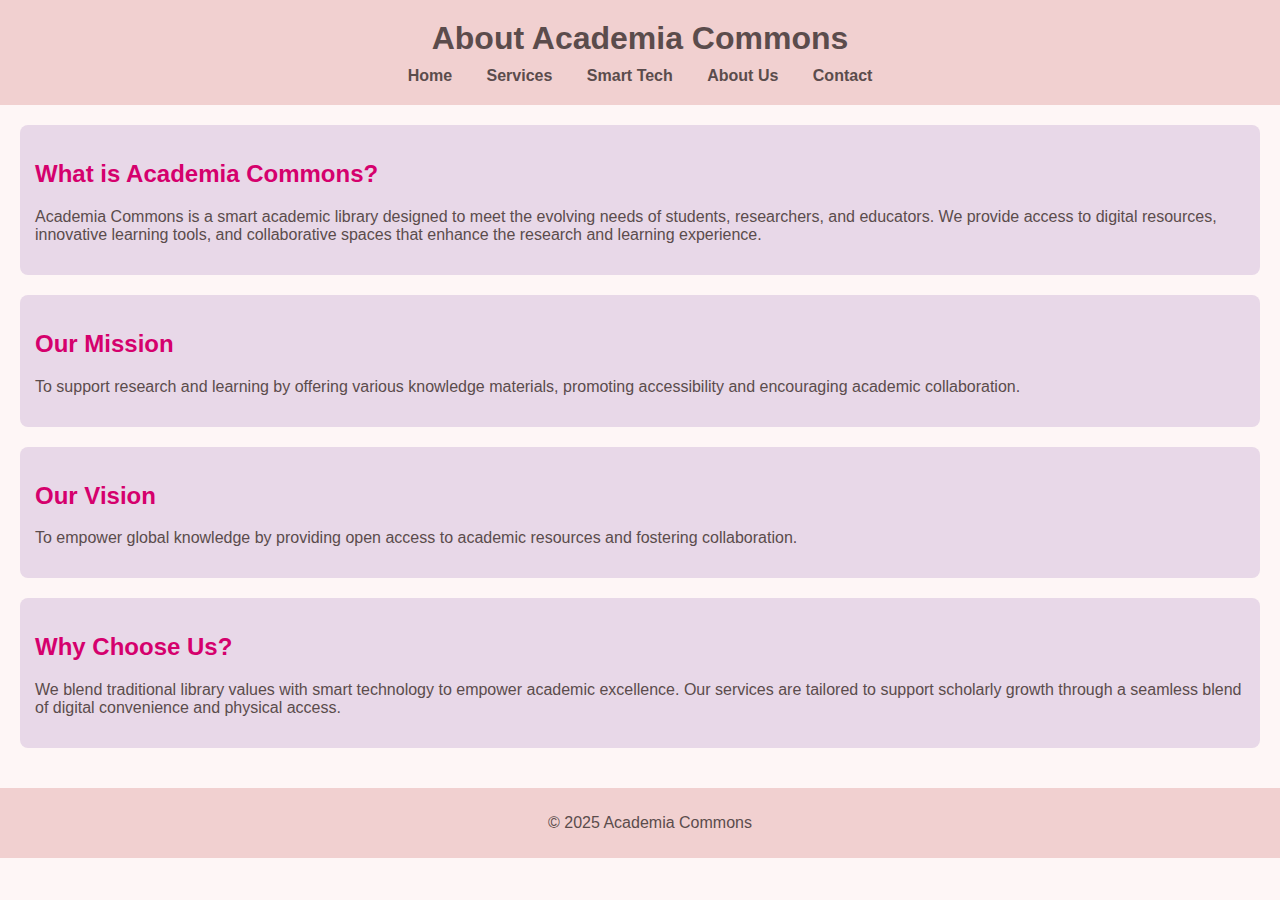
<file: about.html>
<!DOCTYPE html>
<html lang="en">
<head>
  <meta charset="UTF-8" />
  <meta name="viewport" content="width=device-width, initial-scale=1.0" />
  <title>About Us - Academia Commons</title>
  <link rel="stylesheet" href="about-style.css" />
</head>
<body>
  <header>
    <h1>About Academia Commons</h1>
    <nav>
      <a href="index.html">Home</a>
      <a href="services.html">Services</a>
      <a href="smart-tech.html">Smart Tech</a>
      <a href="about.html">About Us</a>
      <a href="contact.html">Contact</a>
    </nav>
  </header>

  <main>
    <section class="intro">
      <h2>What is Academia Commons?</h2>
      <p>
        Academia Commons is a smart academic library designed to meet the evolving needs of students, researchers, and educators.
        We provide access to digital resources, innovative learning tools, and collaborative spaces that enhance the research and learning experience.
      </p>
    </section>

    <section class="mission">
      <h2>Our Mission</h2>
      <p>
        To support research and learning by offering various knowledge materials, 
        promoting accessibility and encouraging academic collaboration.
      </p>
    </section>

    <section class="vision">
      <h2>Our Vision</h2>
      <p>
        To empower global knowledge by providing open access to academic resources and fostering collaboration.
      </p>
    </section>

    <section class="background">
      <h2>Why Choose Us?</h2>
      <p>
        We blend traditional library values with smart technology to empower academic excellence. 
        Our services are tailored to support scholarly growth through a seamless blend of digital convenience and physical access.
      </p>
    </section>
  </main>

  <footer>
    <p>&copy; 2025 Academia Commons</p>
  </footer>
</body>
</html>
</file>
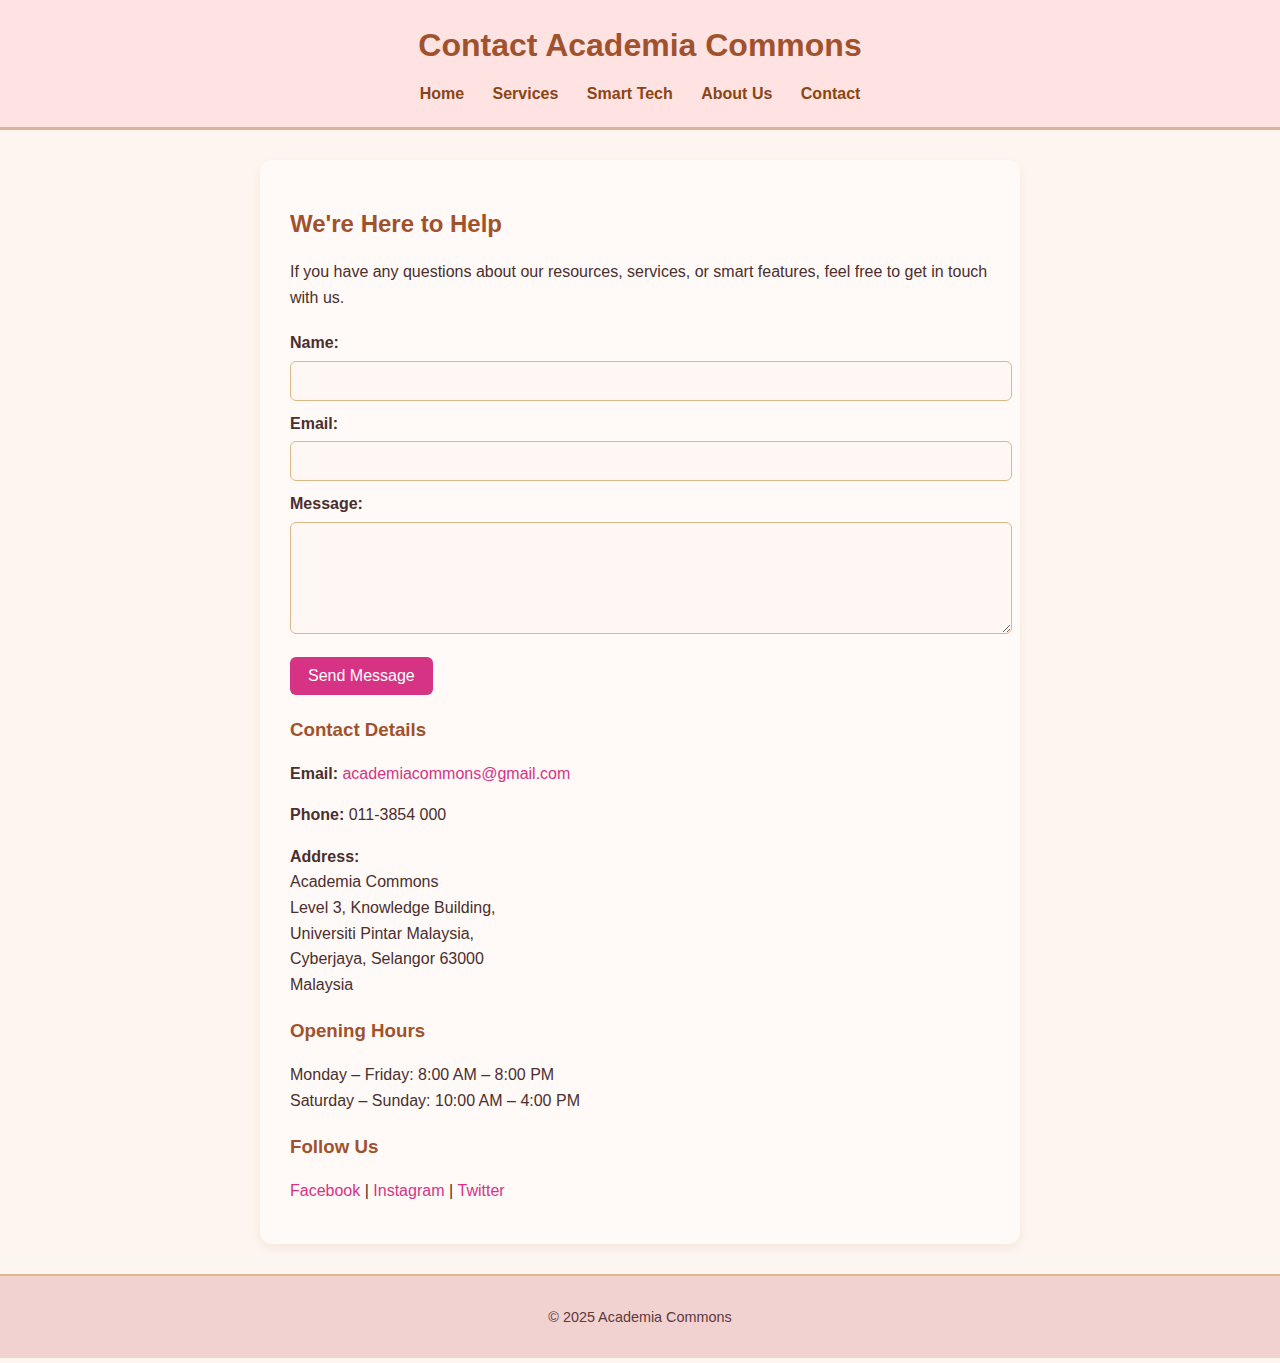
<file: contact.html>
<!DOCTYPE html>
<html lang="en">
<head>
  <meta charset="UTF-8" />
  <meta name="viewport" content="width=device-width, initial-scale=1.0" />
  <title>Contact Us - Academia Commons</title>
  <link rel="stylesheet" href="contact-style.css" />
</head>
<body>
  <header>
    <h1>Contact Academia Commons</h1>
    <nav>
      <a href="index.html">Home</a>
      <a href="services.html">Services</a>
      <a href="smart-tech.html">Smart Tech</a>
      <a href="about.html">About Us</a>
      <a href="contact.html">Contact</a>
    </nav>
  </header>

  <main>
    <section class="contact-info">
      <h2>We're Here to Help</h2>
      <p>If you have any questions about our resources, services, or smart features, feel free to get in touch with us.</p>
      
      <form>
        <label for="name">Name:</label>
        <input type="text" id="name" name="name" required />

        <label for="email">Email:</label>
        <input type="email" id="email" name="email" required />

        <label for="message">Message:</label>
        <textarea id="message" name="message" rows="5" required></textarea>

        <button type="submit">Send Message</button>
      </form>

      <h3>Contact Details</h3>
      <p><strong>Email:</strong> <a href="mailto:academiacommons@gmail.com">academiacommons@gmail.com</a></p>
      <p><strong>Phone:</strong> 011-3854 000</p>
      <p><strong>Address:</strong><br>
         Academia Commons<br>
         Level 3, Knowledge Building,<br>
         Universiti Pintar Malaysia,<br>
         Cyberjaya, Selangor 63000<br>
         Malaysia
      </p>

      <h3>Opening Hours</h3>
      <p>Monday – Friday: 8:00 AM – 8:00 PM<br>
         Saturday – Sunday: 10:00 AM – 4:00 PM</p>

      <h3>Follow Us</h3>
      <p>
        <a href="#">Facebook</a> |
        <a href="#">Instagram</a> |
        <a href="#">Twitter</a>
      </p>
    </section>
  </main>

  <footer>
    <p>&copy; 2025 Academia Commons</p>
  </footer>
</body>
</html>
</file>
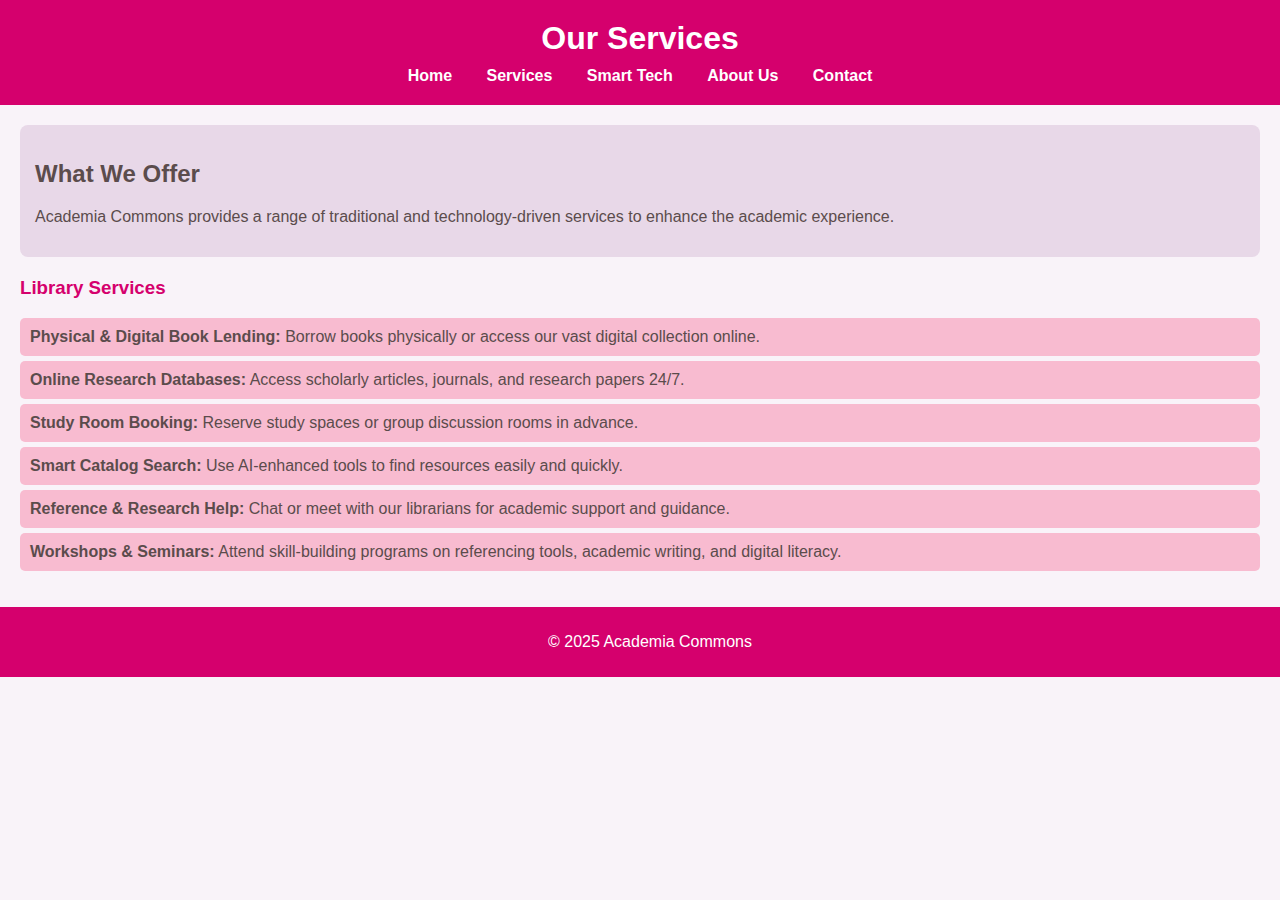
<file: services.html>
<!DOCTYPE html>
<html lang="en">
<head>
  <meta charset="UTF-8" />
  <meta name="viewport" content="width=device-width, initial-scale=1.0" />
  <title>Our Services - Academia Commons</title>
  <link rel="stylesheet" href="services-style.css" />
</head>
<body>
  <header>
    <h1>Our Services</h1>
    <nav>
      <a href="index.html">Home</a>
      <a href="services.html">Services</a>
      <a href="smart-tech.html">Smart Tech</a>
      <a href="about.html">About Us</a>
      <a href="contact.html">Contact</a>
    </nav>
  </header>

  <main>
    <section class="services-intro">
      <h2>What We Offer</h2>
      <p>Academia Commons provides a range of traditional and technology-driven services to enhance the academic experience.</p>
    </section>

    <section class="service-list">
      <h3>Library Services</h3>
      <ul>
        <li><strong>Physical & Digital Book Lending:</strong> Borrow books physically or access our vast digital collection online.</li>
        <li><strong>Online Research Databases:</strong> Access scholarly articles, journals, and research papers 24/7.</li>
        <li><strong>Study Room Booking:</strong> Reserve study spaces or group discussion rooms in advance.</li>
        <li><strong>Smart Catalog Search:</strong> Use AI-enhanced tools to find resources easily and quickly.</li>
        <li><strong>Reference & Research Help:</strong> Chat or meet with our librarians for academic support and guidance.</li>
        <li><strong>Workshops & Seminars:</strong> Attend skill-building programs on referencing tools, academic writing, and digital literacy.</li>
      </ul>
    </section>
  </main>

  <footer>
    <p>&copy; 2025 Academia Commons</p>
  </footer>
</body>
</html>
</file>
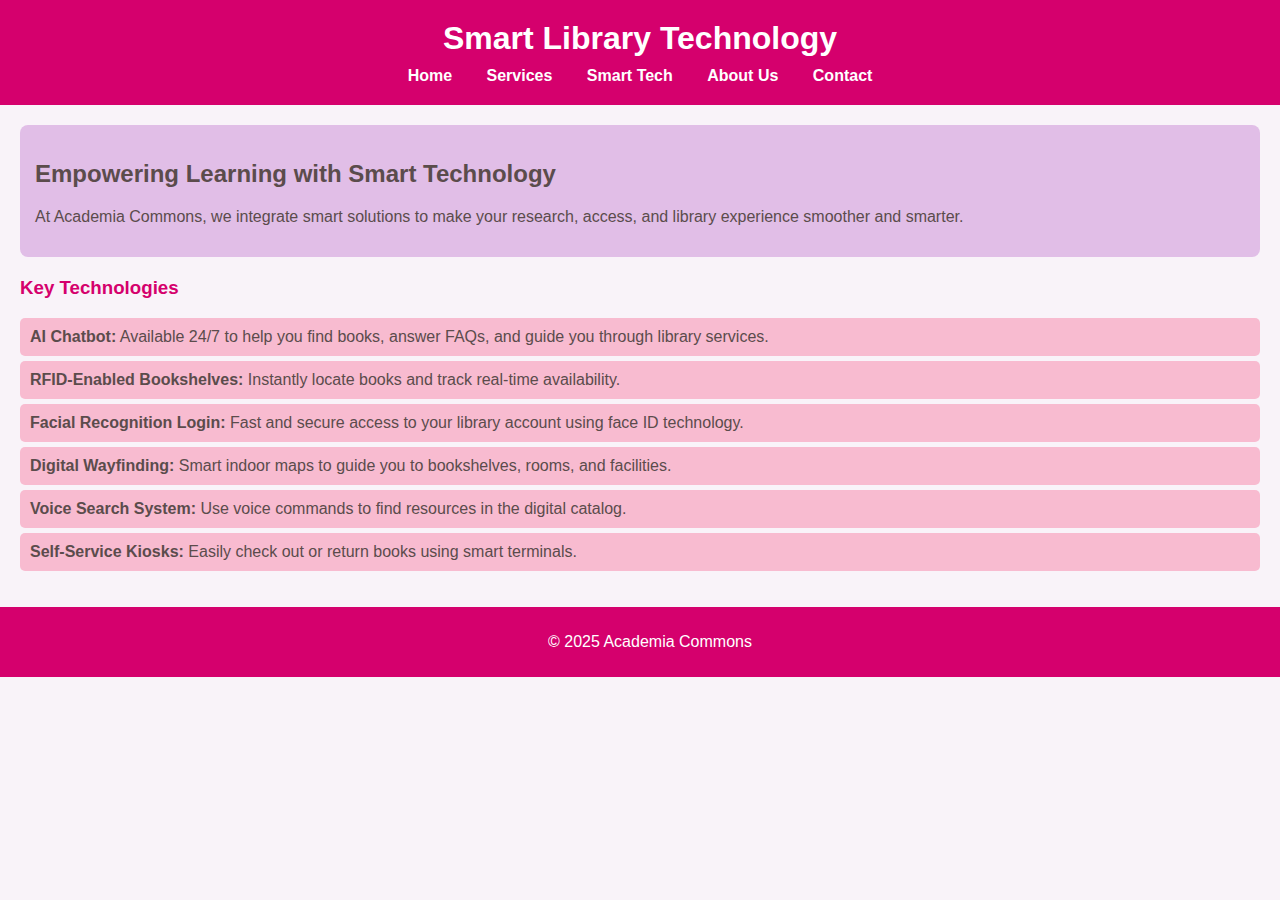
<file: smart-tech.html>
<!DOCTYPE html>
<html lang="en">
<head>
  <meta charset="UTF-8" />
  <meta name="viewport" content="width=device-width, initial-scale=1.0" />
  <title>Smart Technology - Academia Commons</title>
  <link rel="stylesheet" href="smart-style.css" />
</head>
<body>
  <header>
    <h1>Smart Library Technology</h1>
    <nav>
      <a href="index.html">Home</a>
      <a href="services.html">Services</a>
      <a href="smart-tech.html">Smart Tech</a>
      <a href="about.html">About Us</a>
      <a href="contact.html">Contact</a>
    </nav>
  </header>

  <main>
    <section class="smart-intro">
      <h2>Empowering Learning with Smart Technology</h2>
      <p>At Academia Commons, we integrate smart solutions to make your research, access, and library experience smoother and smarter.</p>
    </section>

    <section class="smart-list">
      <h3>Key Technologies</h3>
      <ul>
        <li><strong>AI Chatbot:</strong> Available 24/7 to help you find books, answer FAQs, and guide you through library services.</li>
        <li><strong>RFID-Enabled Bookshelves:</strong> Instantly locate books and track real-time availability.</li>
        <li><strong>Facial Recognition Login:</strong> Fast and secure access to your library account using face ID technology.</li>
        <li><strong>Digital Wayfinding:</strong> Smart indoor maps to guide you to bookshelves, rooms, and facilities.</li>
        <li><strong>Voice Search System:</strong> Use voice commands to find resources in the digital catalog.</li>
        <li><strong>Self-Service Kiosks:</strong> Easily check out or return books using smart terminals.</li>
      </ul>
    </section>
  </main>

  <footer>
    <p>&copy; 2025 Academia Commons</p>
  </footer>
</body>
</html>
</file>
<file: about-style.css>
/* General Styles */
body {
    font-family: Arial, sans-serif;
    margin: 0;
    padding: 0;
    background-color: #fef6f6; /* Soft pink background */
    color: #5b4c4c; /* Soft brown text */
}

/* Header Styles */
header {
    background-color: #f1d0d0; /* Soft pink background */
    color: #5b4c4c; /* Soft brown text */
    padding: 20px;
    text-align: center;
}

header h1 {
    margin: 0;
}

nav {
    margin-top: 10px;
}

nav a {
    color: #5b4c4c; /* Soft brown color */
    text-decoration: none;
    margin: 0 15px;
    font-weight: bold;
}

nav a:hover {
    text-decoration: underline;
}

/* Main Section Styles */
main {
    padding: 20px;
}

.intro, .mission, .vision, .background {
    background-color: #e8d8e8; /* Soft purple background */
    padding: 15px;
    border-radius: 8px;
    margin-bottom: 20px;
}

.intro h2, .mission h2, .vision h2, .background h2 {
    color: #d5006d; /* Soft pink color for headings */
}

.intro p, .mission p, .vision p, .background p {
    color: #5b4c4c; /* Soft brown text for paragraphs */
}

/* Footer Styles */
footer {
    background-color: #f1d0d0; /* Soft pink background */
    color: #5b4c4c; /* Soft brown text */
    text-align: center;
    padding: 10px;
    position: relative;
    bottom: 0;
    width: 100%;
}
</file>
<file: contact-style.css>
/* Base Styling */
body {
  margin: 0;
  font-family: 'Segoe UI', Tahoma, Geneva, Verdana, sans-serif;
  background-color: #fdf6f0; /* nude background */
  color: #4b2e2e; /* deep brown text */
  line-height: 1.6;
  padding: 0;
}

/* Header */
header {
  background-color: #ffe3e3; /* soft pink */
  padding: 20px;
  text-align: center;
  border-bottom: 3px solid #d8b4a0; /* light brown */
}

header h1 {
  margin: 0;
  color: #a0522d; /* sienna brown */
}

/* Navigation */
nav {
  margin-top: 10px;
}

nav a {
  margin: 0 12px;
  text-decoration: none;
  color: #8b4513; /* brown */
  font-weight: bold;
  transition: color 0.3s ease;
}

nav a:hover {
  color: #d63384; /* pink on hover */
}

/* Main Section */
main {
  padding: 30px;
}

.contact-info {
  max-width: 700px;
  background-color: #fffaf7;
  padding: 25px 30px;
  margin: auto;
  border-radius: 12px;
  box-shadow: 0 4px 12px rgba(210, 145, 108, 0.15);
}

/* Headings */
.contact-info h2,
.contact-info h3 {
  color: #a0522d;
  margin-bottom: 12px;
}

/* Form Elements */
form {
  margin: 20px 0;
}

label {
  display: block;
  margin: 10px 0 5px;
  font-weight: 600;
}

input[type="text"],
input[type="email"],
textarea {
  width: 100%;
  padding: 10px;
  border: 1px solid #deb887; /* burlywood */
  border-radius: 6px;
  font-size: 1rem;
  background-color: #fff7f4;
}

button {
  margin-top: 15px;
  background-color: #d63384; /* vibrant pink */
  color: white;
  border: none;
  padding: 10px 18px;
  border-radius: 6px;
  font-size: 1rem;
  cursor: pointer;
  transition: background-color 0.3s ease;
}

button:hover {
  background-color: #b02d6f;
}

/* Contact Details */
.contact-info a {
  text-decoration: none;
  color: #d63384;
  font-weight: 500;
}

.contact-info a:hover {
  text-decoration: underline;
}

/* Footer */
footer {
  text-align: center;
  background-color: #f2d1d1;
  padding: 15px;
  color: #5c3a3a;
  font-size: 0.9rem;
  border-top: 2px solid #deb887;
}
</file>
<file: services-style.css>
/* General Styles */
body {
    font-family: Arial, sans-serif;
    margin: 0;
    padding: 0;
    background-color: #f9f3f9; /* Light background */
    color: #5b4c4c; /* Dark purple text */
}

/* Header Styles */
header {
    background-color: #d5006d; /* Pink background */
    color: white;
    padding: 20px;
    text-align: center;
}

header h1 {
    margin: 0;
}

nav {
    margin-top: 10px;
}

nav a {
    color: white;
    text-decoration: none;
    margin: 0 15px;
    font-weight: bold;
}

nav a:hover {
    text-decoration: underline;
}

/* Main Section Styles */
main {
    padding: 20px;
}

.services-intro {
    background-color: #e8d8e8; /* Light purple background */
    padding: 15px;
    border-radius: 8px;
}

.service-list {
    margin-top: 20px;
}

.service-list h3 {
    color: #d5006d; /* Pink color for headings */
}

.service-list ul {
    list-style-type: none;
    padding: 0;
}

.service-list li {
    background-color: #f8bbd0; /* Light pink for list items */
    margin: 5px 0;
    padding: 10px;
    border-radius: 5px;
}

/* Footer Styles */
footer {
    background-color: #d5006d; /* Pink background */
    color: white;
    text-align: center;
    padding: 10px;
    position: relative;
    bottom: 0;
    width: 100%;
}
</file>
<file: smart-style.css>
/* General Styles */
body {
    font-family: Arial, sans-serif;
    margin: 0;
    padding: 0;
    background-color: #f9f3f9; /* Light background */
    color: #5b4c4c; /* Dark purple text */
}

/* Header Styles */
header {
    background-color: #d5006d; /* Pink background */
    color: white;
    padding: 20px;
    text-align: center;
}

header h1 {
    margin: 0;
}

nav {
    margin-top: 10px;
}

nav a {
    color: white;
    text-decoration: none;
    margin: 0 15px;
    font-weight: bold;
}

nav a:hover {
    text-decoration: underline;
}

/* Main Section Styles */
main {
    padding: 20px;
}

.smart-intro {
    background-color: #e1bee7; /* Light purple background */
    padding: 15px;
    border-radius: 8px;
}

.smart-list {
    margin-top: 20px;
}

.smart-list h3 {
    color: #d5006d; /* Pink color for headings */
}

.smart-list ul {
    list-style-type: none;
    padding: 0;
}

.smart-list li {
    background-color: #f8bbd0; /* Light pink for list items */
    margin: 5px 0;
    padding: 10px;
    border-radius: 5px;
}

/* Footer Styles */
footer {
    background-color: #d5006d; /* Pink background */
    color: white;
    text-align: center;
    padding: 10px;
    position: relative;
    bottom: 0;
    width: 100%;
}
</file>
